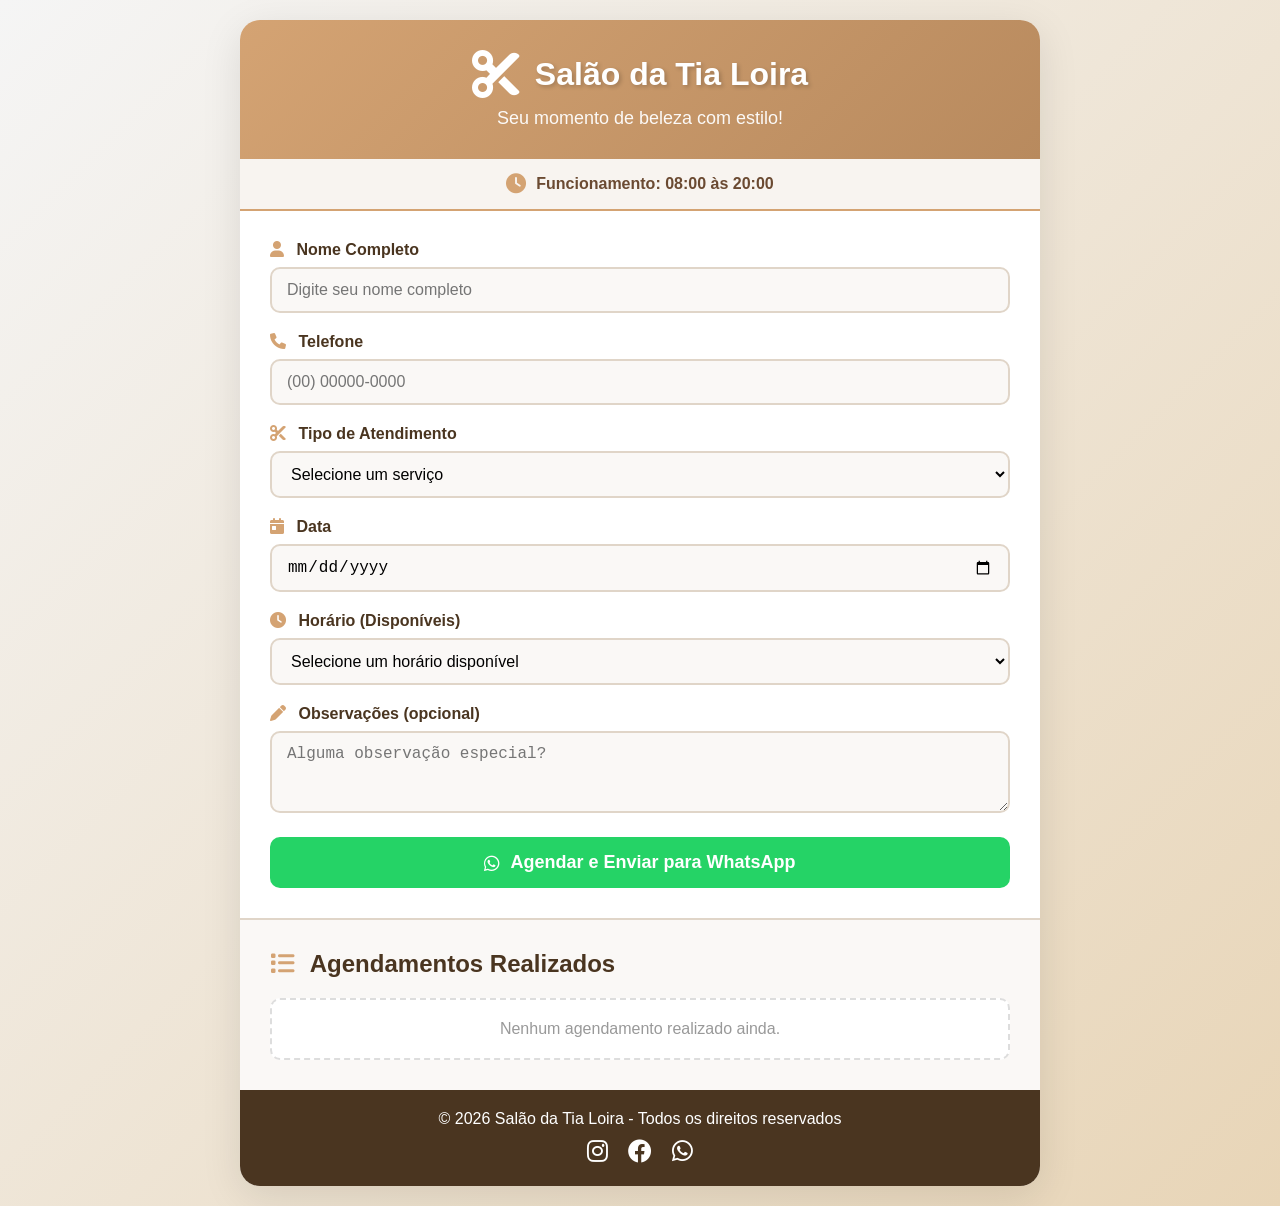
<file: index.html>
<!DOCTYPE html>
<html lang="pt-BR">
<head>
    <meta charset="UTF-8">
    <meta name="viewport" content="width=device-width, initial-scale=1.0">
    <title>Salão da Tia Loira</title>
   <link rel="stylesheet" href="CSS/style.css">
    <link rel="stylesheet" href="https://cdnjs.cloudflare.com/ajax/libs/font-awesome/6.0.0/css/all.min.css">
    <link rel="icon" type="image/x-icon" href="assets/gemini-svg.svg">
</head>
<body>
    <div class="container">
        <!-- Header -->
        <header class="header">
            <div class="logo">
                <i class="fas fa-scissors"></i>
                <h1>Salão da Tia Loira</h1>
            </div>
            <p class="subtitle">Seu momento de beleza com estilo!</p>
        </header>

        <!-- Horário de Funcionamento -->
        <div class="info-banner">
            <i class="fas fa-clock"></i>
            <span>Funcionamento: 08:00 às 20:00</span>
        </div>

        <!-- Formulário de Agendamento -->
        <form id="agendamentoForm" class="agendamento-form">
            <div class="form-group">
                <label for="nome">
                    <i class="fas fa-user"></i> Nome Completo
                </label>
                <input type="text" id="nome" name="nome" required placeholder="Digite seu nome completo">
            </div>

            <div class="form-group">
                <label for="telefone">
                    <i class="fas fa-phone"></i> Telefone
                </label>
                <input type="tel" id="telefone" name="telefone" required placeholder="(00) 00000-0000">
            </div>

            <div class="form-group">
                <label for="servico">
                    <i class="fas fa-cut"></i> Tipo de Atendimento
                </label>
                <select id="servico" name="servico" required>
                    <option value="">Selecione um serviço</option>
                    <option value="Cabelo">💇‍♀️ Cabelo</option>
                    <option value="Chapinha">🔥 Chapinha</option>
                    <option value="Unhas">💅 Unhas</option>
                    <option value="Maquiagem">🎨 Maquiagem</option>
                    <option value="Depilação">✨ Depilação</option>
                    <option value="Manicure/Pedicure">💖 Manicure/Pedicure</option>
                    <option value="Progressiva">🌟 Progressiva</option>
                    <option value="Penteado">👑 Penteado</option>
                </select>
            </div>

            <div class="form-group">
                <label for="data">
                    <i class="fas fa-calendar-day"></i> Data
                </label>
                <input type="date" id="data" name="data" required>
            </div>

            <div class="form-group">
                <label for="horario">
                    <i class="fas fa-clock"></i> Horário (Disponíveis)
                </label>
                <select id="horario" name="horario" required>
                    <option value="">Selecione um horário disponível</option>
                </select>
            </div>

            <div class="form-group">
                <label for="observacoes">
                    <i class="fas fa-pen"></i> Observações (opcional)
                </label>
                <textarea id="observacoes" name="observacoes" rows="3" placeholder="Alguma observação especial?"></textarea>
            </div>

            <button type="submit" class="btn-agendar">
                <i class="fab fa-whatsapp"></i> Agendar e Enviar para WhatsApp
            </button>
        </form>

        <!-- Lista de Agendamentos -->
        <div class="agendamentos-section">
            <h2><i class="fas fa-list"></i> Agendamentos Realizados</h2>
            <div id="listaAgendamentos" class="lista-agendamentos">
                <p class="empty-message">Nenhum agendamento realizado ainda.</p>
            </div>
        </div>

        <!-- Footer -->
        <footer class="footer">
            <p>© 2026 Salão da Tia Loira - Todos os direitos reservados</p>
            <div class="social-icons">
                <a href="#" target="_blank"><i class="fab fa-instagram"></i></a>
                <a href="#" target="_blank"><i class="fab fa-facebook"></i></a>
                <a href="#" target="_blank"><i class="fab fa-whatsapp"></i></a>
            </div>
        </footer>
    </div>

    <script src="js/script.js"></script>
</body>
</html>
</file>
<file: CSS/style.css>
* {
    margin: 0;
    padding: 0;
    box-sizing: border-box;
}

body {
    font-family: 'Segoe UI', Tahoma, Geneva, Verdana, sans-serif;
    background: linear-gradient(135deg, #f5f5f5 0%, #e8d5b7 100%);
    min-height: 100vh;
    padding: 20px;
}

.container {
    max-width: 800px;
    margin: 0 auto;
    background: white;
    border-radius: 20px;
    box-shadow: 0 10px 40px rgba(0, 0, 0, 0.1);
    overflow: hidden;
}

/* Header */
.header {
    background: linear-gradient(135deg, #d4a373, #b88a5e);
    padding: 30px;
    text-align: center;
    color: white;
}

.logo {
    display: flex;
    align-items: center;
    justify-content: center;
    gap: 15px;
    margin-bottom: 10px;
}

.logo i {
    font-size: 48px;
}

.logo h1 {
    font-size: 32px;
    font-weight: 700;
    text-shadow: 2px 2px 4px rgba(0, 0, 0, 0.2);
}

.subtitle {
    font-size: 18px;
    opacity: 0.95;
    font-weight: 300;
}

/* Info Banner */
.info-banner {
    background: #f8f4f0;
    padding: 15px;
    text-align: center;
    border-bottom: 2px solid #d4a373;
    display: flex;
    align-items: center;
    justify-content: center;
    gap: 10px;
    color: #6b4a32;
    font-weight: 600;
}

.info-banner i {
    color: #d4a373;
    font-size: 20px;
}

/* Form */
.agendamento-form {
    padding: 30px;
}

.form-group {
    margin-bottom: 20px;
}

.form-group label {
    display: block;
    margin-bottom: 8px;
    font-weight: 600;
    color: #4a3520;
    font-size: 16px;
}

.form-group label i {
    margin-right: 8px;
    color: #d4a373;
}

.form-group input,
.form-group select,
.form-group textarea {
    width: 100%;
    padding: 12px 15px;
    border: 2px solid #e0d5c8;
    border-radius: 10px;
    font-size: 16px;
    transition: all 0.3s ease;
    background: #faf8f6;
}

.form-group input:focus,
.form-group select:focus,
.form-group textarea:focus {
    outline: none;
    border-color: #d4a373;
    box-shadow: 0 0 0 3px rgba(212, 163, 115, 0.2);
}

.form-group textarea {
    resize: vertical;
}

/* Botão */
.btn-agendar {
    width: 100%;
    padding: 15px;
    background: #25D366;
    color: white;
    border: none;
    border-radius: 10px;
    font-size: 18px;
    font-weight: 700;
    cursor: pointer;
    transition: all 0.3s ease;
    display: flex;
    align-items: center;
    justify-content: center;
    gap: 10px;
}

.btn-agendar:hover {
    background: #1da851;
    transform: translateY(-2px);
    box-shadow: 0 5px 20px rgba(37, 211, 102, 0.3);
}

.btn-agendar:active {
    transform: translateY(0);
}

/* Lista de Agendamentos */
.agendamentos-section {
    padding: 30px;
    background: #faf8f6;
    border-top: 2px solid #e0d5c8;
}

.agendamentos-section h2 {
    margin-bottom: 20px;
    color: #4a3520;
    font-size: 24px;
}

.agendamentos-section h2 i {
    color: #d4a373;
    margin-right: 10px;
}

.lista-agendamentos {
    display: grid;
    gap: 15px;
}

.empty-message {
    text-align: center;
    color: #999;
    padding: 20px;
    background: white;
    border-radius: 10px;
    border: 2px dashed #ddd;
}

.agendamento-item {
    background: white;
    padding: 20px;
    border-radius: 10px;
    border-left: 5px solid #d4a373;
    box-shadow: 0 2px 10px rgba(0, 0, 0, 0.05);
    display: grid;
    grid-template-columns: 1fr auto;
    gap: 10px;
    animation: slideIn 0.3s ease;
}

.agendamento-item .info {
    display: grid;
    gap: 5px;
}

.agendamento-item .info strong {
    color: #4a3520;
}

.agendamento-item .info span {
    color: #666;
}

.agendamento-item .btn-excluir {
    background: #ff6b6b;
    color: white;
    border: none;
    padding: 8px 15px;
    border-radius: 5px;
    cursor: pointer;
    transition: all 0.2s ease;
    height: fit-content;
}

.agendamento-item .btn-excluir:hover {
    background: #ee5a24;
    transform: scale(1.05);
}

@keyframes slideIn {
    from {
        opacity: 0;
        transform: translateY(-20px);
    }
    to {
        opacity: 1;
        transform: translateY(0);
    }
}

/* Footer */
.footer {
    background: #4a3520;
    color: white;
    padding: 20px;
    text-align: center;
}

.social-icons {
    margin-top: 10px;
    display: flex;
    justify-content: center;
    gap: 20px;
}

.social-icons a {
    color: white;
    font-size: 24px;
    transition: all 0.3s ease;
}

.social-icons a:hover {
    color: #d4a373;
    transform: translateY(-3px);
}

/* Responsividade */
@media (max-width: 600px) {
    .header {
        padding: 20px;
    }

    .logo h1 {
        font-size: 24px;
    }

    .logo i {
        font-size: 36px;
    }

    .agendamento-form {
        padding: 20px;
    }

    .agendamentos-section {
        padding: 20px;
    }

    .btn-agendar {
        font-size: 16px;
        padding: 12px;
    }

    .agendamento-item {
        grid-template-columns: 1fr;
    }

    .agendamento-item .btn-excluir {
        width: 100%;
    }
}
</file>
